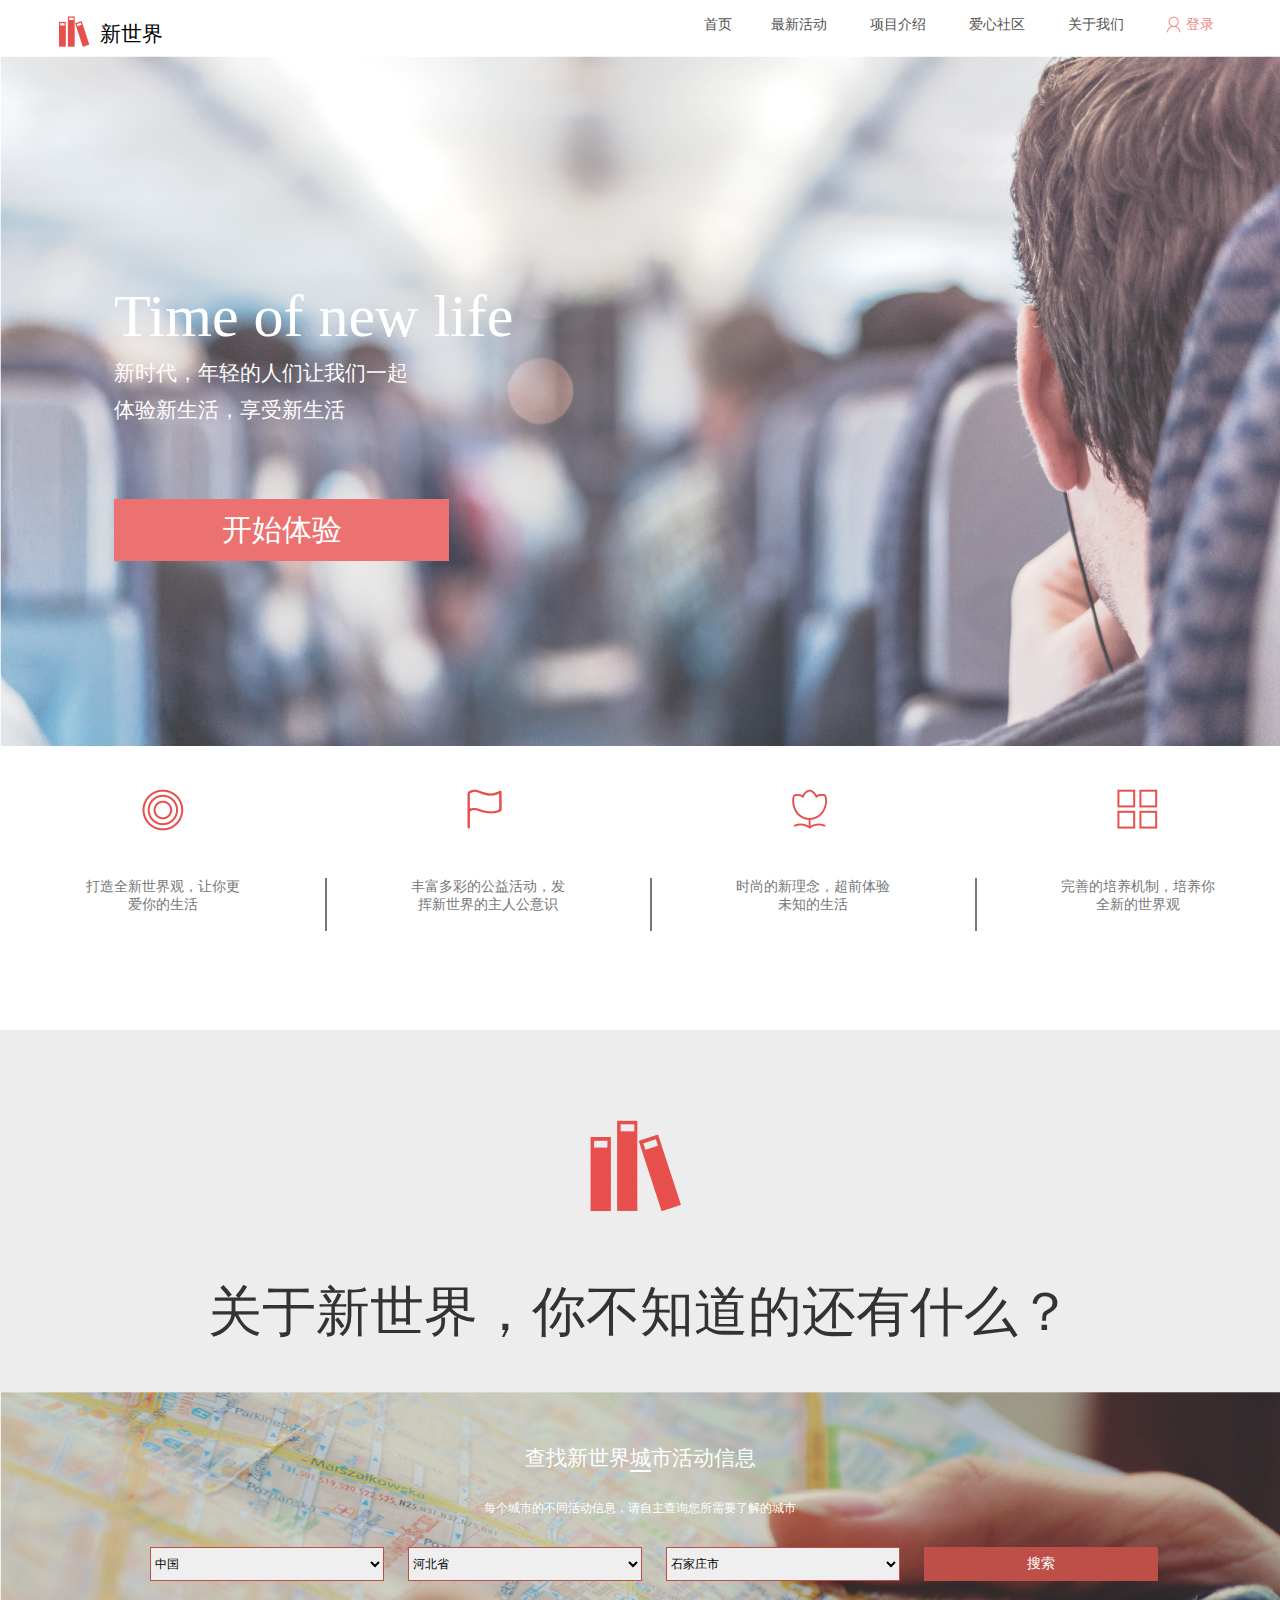
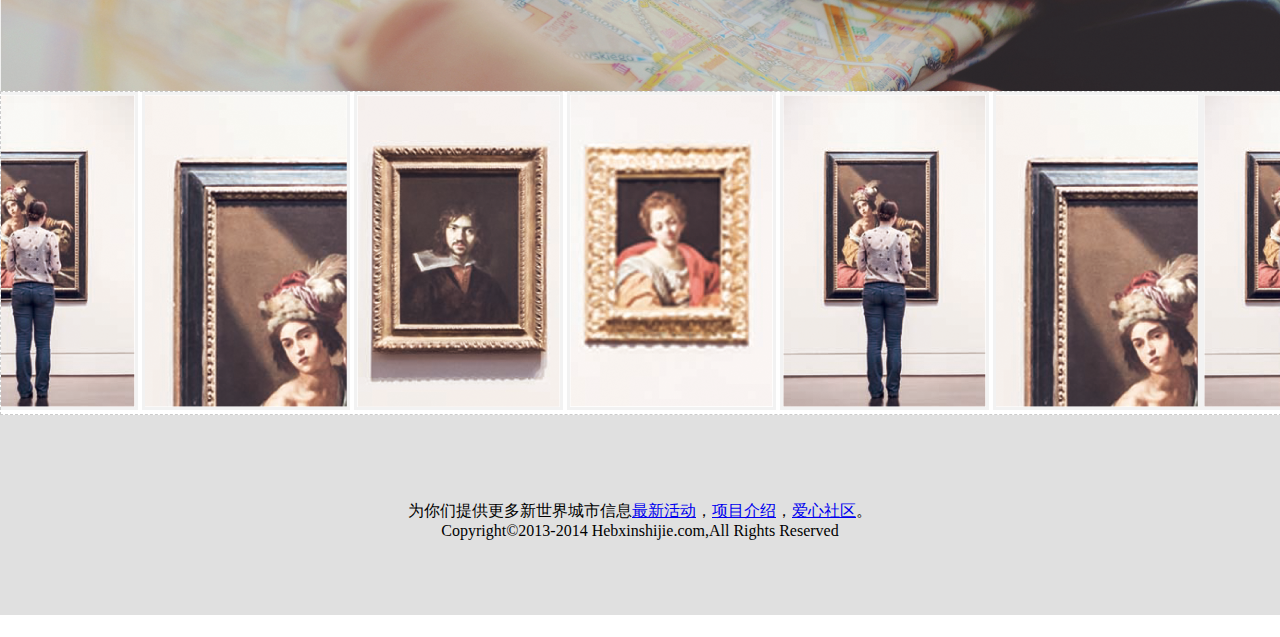
<file: index.html>
<!DOCTYPE html>
<html>
<head>
    <meta charset="UTF-8">
    <title>新世界</title>
    <link rel="stylesheet" type="text/css" href="./style/index.css">
</head>
<body>
<div class="container">
    <header>
        <div class="logo"></div>
        <div class="logo-p">新世界</div>
        <nav>
            <li class="sign-in">
                <a href="pages/signup.html">
                    <div class="sign-in-logo"></div>
                    <div class="sign-in-p">登录</div>
                </a>
            </li>
            <li><a href="index.html">关于我们</a></li>
            <li><a href="index.html">爱心社区</a></li>
            <li><a href="index.html">项目介绍</a></li>
            <li><a href="index.html">最新活动</a></li>
            <li class="index"><a href="index.html">首页</a></li>
        </nav>
    </header>
    <main>
        <div class="start">
            <h1>Time of new life</h1>
            <p>新时代，年轻的人们让我们一起<br>体验新生活，享受新生活</p>
            <a href="pages/enjoy.html">
                <label for="input"><input id="input" type="button" class="start_btn" value="开始体验"></label>
            </a>
        </div>
        <div class="item">
            <section class="item1">
                <img src="img/item1.png">
                <p>打造全新世界观，让你更<br>爱你的生活</p>
            </section>
            <section class="item2">
                <img src="img/item2.png">
                <p>丰富多彩的公益活动，发<br>挥新世界的主人公意识</p>
            </section>
            <section class="item3">
                <img src="img/item3.png">
                <p>时尚的新理念，超前体验<br>未知的生活</p>
            </section>
            <section class="item4">
                <img src="img/item4.png">
                <p>完善的培养机制，培养你<br>全新的世界观</p>
            </section>
        </div>
        <div class="row">
            <img src="img/biglogo.png">
            <p>关于新世界，你不知道的还有什么？</p>
        </div>
        <div class="search">
            <h2>查找新世界<span>城</span>市活动信息</h2>
            <p>每个城市的不同活动信息，请自主查询您所需要了解的城市</p>
            <form>
                <select name="国家" id="country">
                    <option value="中国" selected="selected">中国</option>
                    <option value="美国">美国</option>
                    <option value="英国">英国</option>
                </select>
                <select name="省份" id="province">
                    <option>河北省</option>
                    <option>河南省</option>
                    <option>北京市</option>
                </select>
                <select name="市" id="city">
                    <option>石家庄市</option>
                    <option>唐山市</option>
                    <option>邯郸市</option>
                    <option>邢台市</option>
                    <option>保定市</option>
                    <option>秦皇岛</option>
                    <option>张家口市</option>
                </select>
                <input type="button" value="搜索"></input>
            </form>
            <div id="demo"> 
                <div id="indemo"> 
                    <div id="demo1"> 
                    <a href="#"><img src="img/beijing.png" border="0" /></a> 
                    <a href="#"><img src="img/shenzhen.png" border="0" /></a> 
                    <a href="#"><img src="img/shanghai.png" border="0" /></a> 
                    <a href="#"><img src="img/xianggang.png" border="0" /></a> 
                    <a href="#"><img src="img/beijing.png" border="0" /></a>
                    <a href="#"><img src="img/shenzhen.png" border="0" /></a>
                    </div> 
                    <div id="demo2"></div> 
                </div> 
            </div>
    <div id="footer">
        <br/><br/>为你们提供更多新世界城市信息<a href="#" >最新活动</a>，<a href="#">项目介绍</a>，<a href="#">爱心社区</a>。<br/>Copyright©2013-2014 Hebxinshijie.com,All Rights Reserved</p><p align="center">冀ICP备05067795号 冀公网安备110402440008号</p>
</div>
</body>
<script src="src/lunbo.js"></script>
</html>
</file>
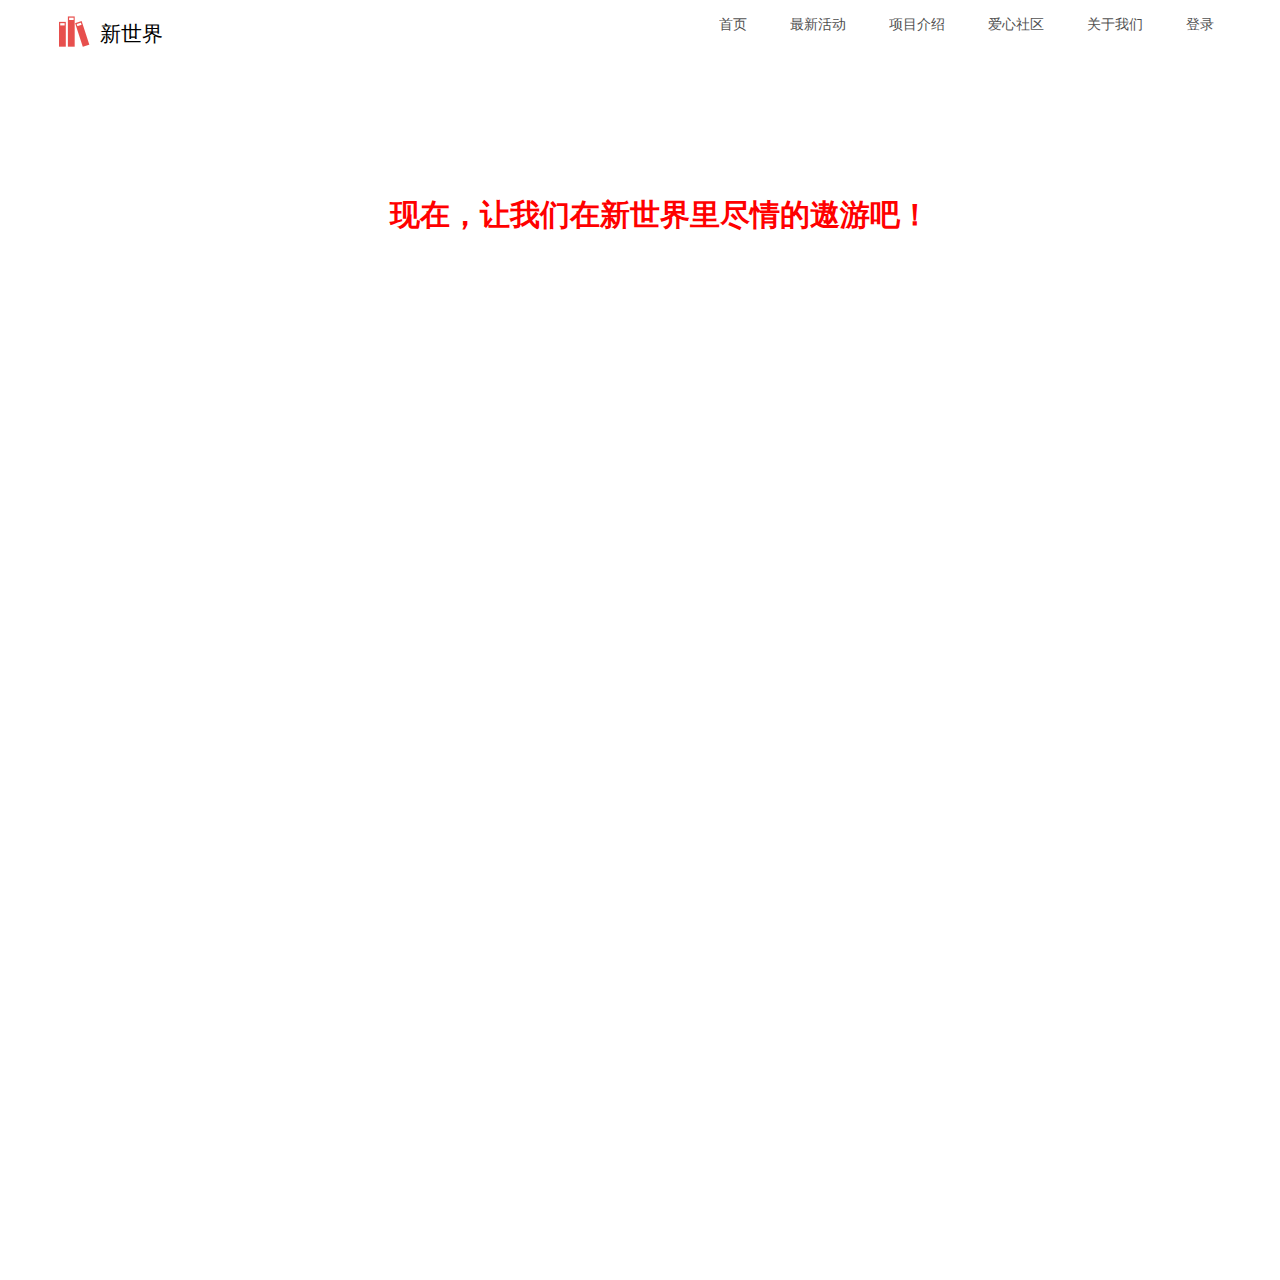
<file: pages/enjoy.html>
<!DOCTYPE html>
<html>
<head>
    <meta charset="UTF-8">
    <title>开始体验</title>
    <link href="../style/public.css" rel="stylesheet">
    <style>
        main{
            text-align: center;
        }
        form{
            position: absolute;
            top: 100px;
            line-height: 10px;
            right: 350px;
            top: 200px;
        }
        main p{
            font-size: 30px;
            font-weight: bolder;
            text-align: center;
            color: #f00;
            line-height: 30px;
        }
    </style>
</head>
<body>
<div class="container">
    <header>
        <div class="logo"></div>
        <div class="logo-p">新世界</div>
        <nav>
            <li class="sign-in">
                <a href="signup.html">
                    <div class="sign-in-logo"></div>
                    <div class="sign-in-p">登录</div>
                </a>
            </li>
            <li><a href="../index.html">关于我们</a></li>
            <li><a href="../index.html">爱心社区</a></li>
            <li><a href="../index.html">项目介绍</a></li>
            <li><a href="../index.html">最新活动</a></li>
            <li class="index"><a href="../index.html">首页</a></li>
        </nav>
    </header>
    <main>
        <form>
                <p>现在，让我们在新世界里尽情的遨游吧！</p>
        </form>
    </main>
</div>
</body>
</html>
</file>
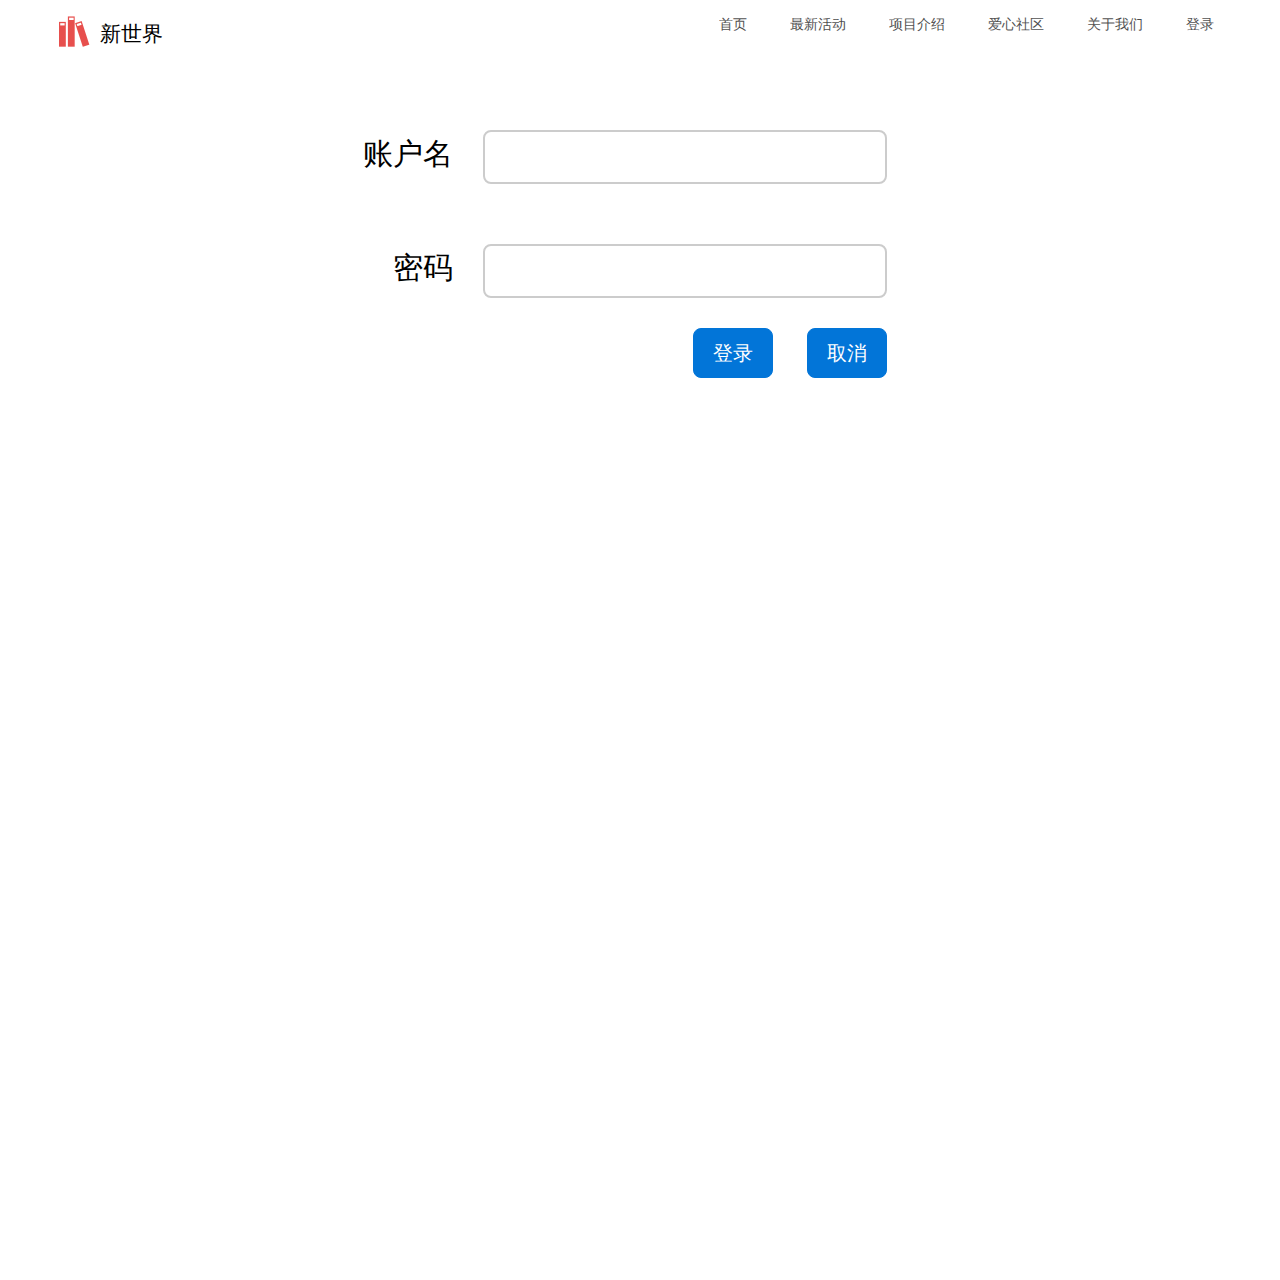
<file: pages/signup.html>
<!DOCTYPE html>
<html>
<head>
    <meta charset="UTF-8">
    <title>登录</title>
    <link rel="stylesheet" type="text/css" href="../style/signup.css">
    <link href="../style/public.css" rel="stylesheet">
</head>
<body>
<div class="container">
    <header>
        <div class="logo"></div>
        <div class="logo-p">新世界</div>
        <nav>
            <li class="sign-in">
                <a href="signup.html">
                    <div class="sign-in-logo"></div>
                    <div class="sign-in-p">登录</div>
                </a>
            </li>
            <li><a href="aboutUs.html">关于我们</a></li>
            <li><a href="loveCom.html">爱心社区</a></li>
            <li><a href="projectInt.html">项目介绍</a></li>
            <li><a href="newestDoing.html">最新活动</a></li>
            <li class="index"><a href="../index.html">首页</a></li>
        </nav>
    </header>
    <main>

            <form>
                <label for="name"><span>账户名</span></label><input type="text" id="name">
                <p id="hint1"></p>
                <label for="password"><span>密码</span></label><input type="password" id="password">
                <p id="hint2"></p>

                <input type="button" value="登录" class="btn" id="btn1">
                <a href="../index.html"><input type="button" value="取消" class="btn" id="btn2"></a>
            </form>
    </main>
</div>


<script src="../src/signup.js"></script>

</body>
</html>
</file>
<file: style/index.css>
* {
    margin: 0px;
    padding: 0px;
}

.container {
    position: absolute;
    background-color: #fff;
    width: 1280px;
    height: 1000px;
}
.logo {
    position: absolute;
    width: 107px;
    height: 35px;
    background: url("../img/logo.png") no-repeat;
    left: 59px;
    top: 16px;
}

.logo-p {
    position: absolute;
    font-family: SimHei;
    font-size: 21px;
    left: 100px;
    top: 20px;
}

nav {
    position: absolute;
    right: 66px;
    top: 16px;
}

nav li {
    float: right;
    margin-left: 43px;
    font-family: "Microsoft YaHei";
    font-size: 14px;
    list-style: none;
    opacity: 0.7;
}

nav li:hover {
    cursor: pointer;
    color: #e74f4d;
    height: 38px;
    border-bottom: 4px solid #e74f4d;
}

nav li a {
    text-decoration: none;
    outline: none;
    color: #000;
}

nav .sign-in .sign-in-logo {
    float: left;
    width: 14px;
    height: 17px;
    background: url("../img/sign.png") no-repeat;
}

nav .sign-in .sign-in-p {
    float: left;
    font-family: "Microsoft YaHei";
    font-size: 14px;
    color: #e74f4d;
    margin-left: 5px;
}

nav .index {
    padding: 30px auto;
    margin-right: -20px;
    text-align: center;
    color: #e74f4d;
    width: 60px;
    height: 38px;
    text-decoration: none;
    outline: none;
}
form {
    position: relative;
    margin: 110px auto;
    text-align: center;
}

main {
    width: 1280px;
    margin: 0 auto;
}

.start {
    position: relative;
    top: 56px;
    width: 1280px;
    height: 690px;
    background: url("../img/img1.png");
    opacity: 0.8;
    filter: alpha(opacity=80);
    z-index: 1;
}

.start h1 {
    font-family: "Microsoft YaHei";
    font-size: 60px;
    color: #fff;
    font-weight: normal;
    position: relative;
    left: 114px;
    top: 226px;
    z-index: 2;
}

.start p {
    font-family: "Microsoft YaHei";
    font-size: 21px;
    color: #fffdfd;
    font-weight: normal;
    position: relative;
    left: 114px;
    top: 230px;
    line-height: 37px;
    z-index: 2;
}

.start input {
    position: relative;
    width: 335px;
    height: 62px;
    background-color: #e74f4d;
    font-family: "Microsoft YaHei";
    font-size: 30px;
    color: #fff;
    text-align: center;
    left: 114px;
    top: 300px;
    border: 1px solid #e74f4d;
    z-index: 2;
}

.item {
    position: relative;
    background-color: #fff;
    width: 1280px;
    height: 250px;
    top: 56px;
    left: 0px;
}

.item1 {
    width: 325px;
    height: 250px;
}

.item1 img {
    position: absolute;
    text-align: center;
    top: 43px;
    left: 142px;
}

.item1 p {
    position: absolute;
    text-align: center;
    top: 132px;
    width: 325px;
    height: 53px;
    border-right: 2px solid #767777;
    font-family: SimHei;
    font-size: 14px;
    color: #767777;
}

.item2 {
    position: relative;
    top: -250px;
    left: 325px;
    width: 325px;
    height: 250px;
}

.item2 img {
    position: absolute;
    text-align: center;
    top: 43px;
    left: 142px;
}

.item2 p {
    position: absolute;
    text-align: center;
    top: 132px;
    width: 325px;
    height: 53px;
    border-right: 2px solid #767777;
    font-family: SimHei;
    font-size: 14px;
    color: #767777;
}

.item3 {
    position: relative;
    top: -500px;
    left: 650px;
    width: 325px;
    height: 250px;
}

.item3 img {
    position: absolute;
    text-align: center;
    top: 43px;
    left: 142px;
}

.item3 p {
    position: absolute;
    text-align: center;
    top: 132px;
    font-family: SimHei;
    font-size: 14px;
    color: #767777;
    width: 325px;
    height: 53px;
    border-right: 2px solid #767777;
}

.item4 {
    position: relative;
    top: -750px;
    left: 975px;
    width: 325px;
    height: 250px;
}

.item4 img {
    position: absolute;
    text-align: center;
    top: 43px;
    left: 142px;
}

.item4 p {
    position: absolute;
    text-align: center;
    top: 132px;
    width: 325px;
    height: 53px;
    font-family: SimHei;
    font-size: 14px;
    color: #767777;
}

.row {
    height: 362px;
    width: 1280px;
    background-color: #ededed;
    position: relative;
    top: 90px;
}

.row img {
    position: relative;
    text-align: center;
    top: 90px;
    left: 590px;
}

.row p {
    font-family: SimHei;
    font-size: 53.59px;
    color: #323333;
    position: relative;
    text-align: center;
    top: 150px;
}

.search {
    width: 1280px;
    height: 341px;
    background: url("../img/maps.png") no-repeat;
    position: relative;
    top: 90px;
}

.search h2 {
    font-family: "Microsoft YaHei";
    font-size: 21px;
    color: #fff;
    font-weight: lighter;
    text-align: center;
    position: relative;
    top: 52px;
}

.search h2 span {
    height: 50px;
    border-bottom: 2px solid #fff;
}

.search p {
    font-size: 12px;
    color: #fff;
    font-family: "Microsoft YaHei";
    font-weight: lighter;
    text-align: center;
    position: relative;
    top: 80px;
}

.selects {}

.search form {
    float: left;
    margin-left: 150px;
}

.search select {
    display: inline-block;
    border: 1px solid #be4e48;
    width: 234px;
    height: 34px;
    font-size: 12px;
    font-family: "Microsoft YaHei";
    margin-right: 20px;
}

.search select:hover,
.search a:hover {
    border: 1px solid #be4e48;
}

.search input {
    background-color: #be4e48;
    font-family: "Microsoft YaHei";
    font-size: 14px;
    border: 1px solid #be4e48;
    width: 234px;
    height: 34px;
    color: #fff;
}
    #demo { 
    background: #FFF; 
    overflow:hidden; 
    border: 1px dashed #CCC; 
    width: 1280px; 
    } 
    #demo img { 
    border: 3px solid #F2F2F2; 
    } 
    #indemo { 
    float: left; 
    width: 800%; 
    } 
    #demo1 { 
    float: left; 
    } 
    #demo2 { 
    float: left; 
    }     
    #footer{
    width: 1280px;
    height: 150px;
    clear: both;
    background-color: #E0E0E0;
    margin-left: 0px;
    padding-top: 50px;
    text-align:center;
</file>
<file: style/public.css>
*{
    margin: 0px;
    padding: 0px;
}
.container{
    position: absolute;   
    width: 1280px;
    height: 1280px;
}
header{
    background-color: #fff;
    position: absolute;
    width: inherit;
    height: 56px;

}
.logo{
    position: absolute;
    width: 107px;
    height: 35px;
    background: url("../img/logo.png") no-repeat;
    left: 59px;
    top:16px;
}
.logo-p{
    position: absolute;
    font-family: SimHei;
    font-size: 21px;
    left: 100px;
    top: 20px;
}
nav{
    position: absolute;
    right: 66px;
    top: 16px;
}
nav li{
    float: right;
    margin-left: 43px;
    font-family:"Microsoft YaHei";
    font-size: 14px;
    list-style: none;
    opacity: 0.7;
}
nav li:hover{
    cursor: pointer;
    color: #e74f4d;
    height: 38px;
    border-bottom: 4px solid #e74f4d;
}
nav li a{
    text-decoration: none;
    outline: none;
    color: #000;
}
</file>
<file: style/signup.css>
@charset "UTF-8";

/**
 * 
 * @authors Your Name (you@example.org)
 * @date    2017-05-17 18:52:21
 * @version $Id$
 */

main {
    text-align: right;
    display: flex;
    justify-content: center
}

#name,
#password {
    width: 400px;
    height: 50px;
    border-radius: 8px;
    margin: 30px;
    color: #000;
    font-size: 20px;
    border: 2px solid #ccc;
}

form {
    position: absolute;
    top: 100px;
    line-height: 10px;
}

main span {
    font-family: SimHei;
    font-size: 30px;
}

main p {
    font-size: 20px;
    font-weight: bolder;
    text-align: center;
    color: #aaa;
    line-height: 30px;
}

.btn {
    width: 80px;
    height: 50px;
    background-color: #0275d8;
    border: 1px solid #0275d8;
    border-radius: 8px;
    color: #fff;
    font-size: 20px;
    cursor: pointer;
    margin-right: 30px
}
</file>
